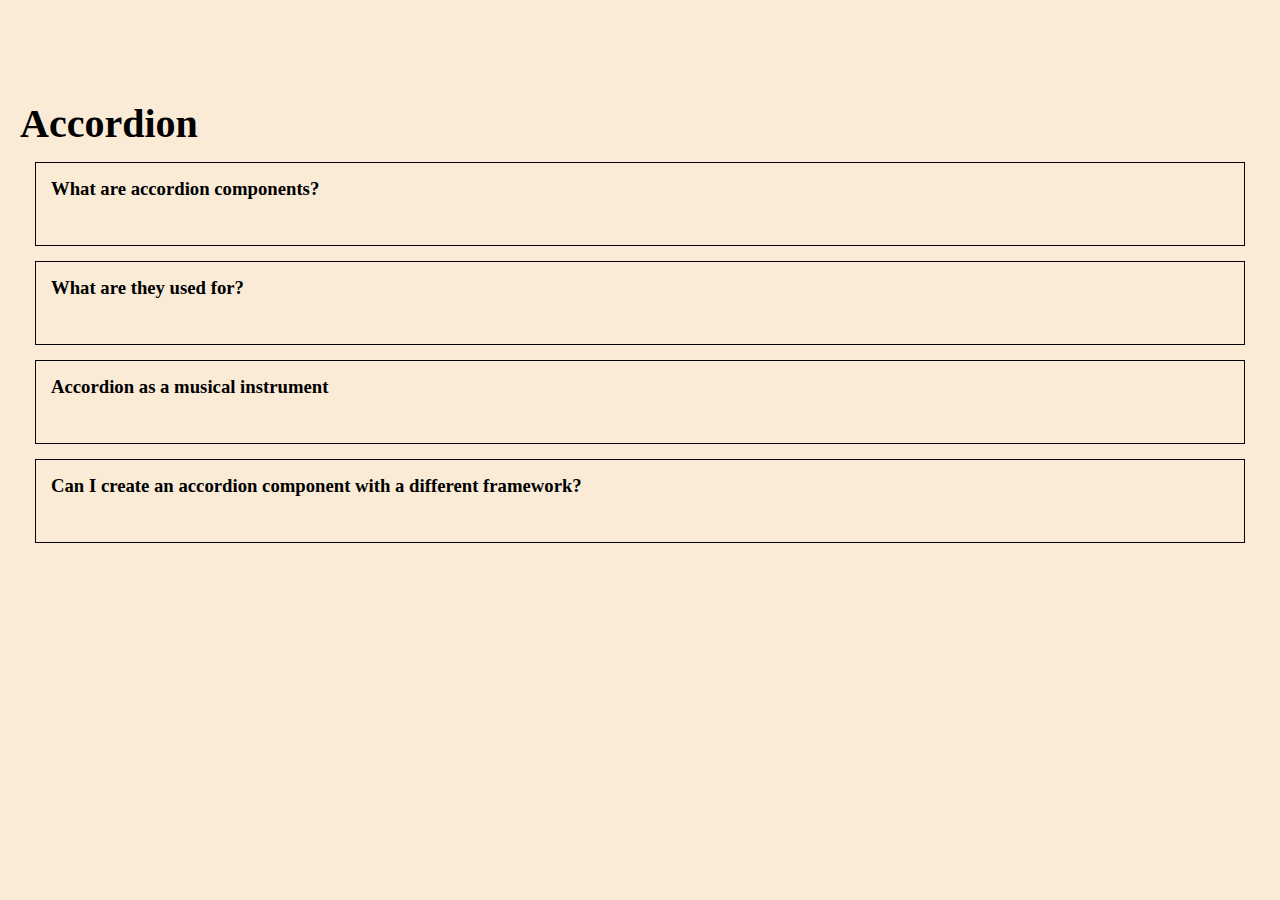
<file: Accordian/index.html>
<!DOCTYPE html>
<html>
  <head>
    <meta charset="UTF-8" />
    <meta name="viewport" content="width=device-width, initial-scale=1.0" />
    <title>Accordion</title>
    <link
      rel="stylesheet"
      href="https://cdnjs.cloudflare.com/ajax/libs/font-awesome/6.5.1/css/all.min.css"
      integrity="sha512-DTOQO9RWCH3ppGqcWaEA1BIZOC6xxalwEsw9c2QQeAIftl+Vegovlnee1c9QX4TctnWMn13TZye+giMm8e2LwA=="
      crossorigin="anonymous"
      referrerpolicy="no-referrer"
    />
    <link rel="stylesheet" href="style.css" />
  </head>
  <body>
    <section class="section">
      <div class="container">
        <h1>Accordion</h1>
        <div class="accordion"></div>
      </div>
    </section>
    <script src="main.js"></script>
  </body>
</html>
</file>
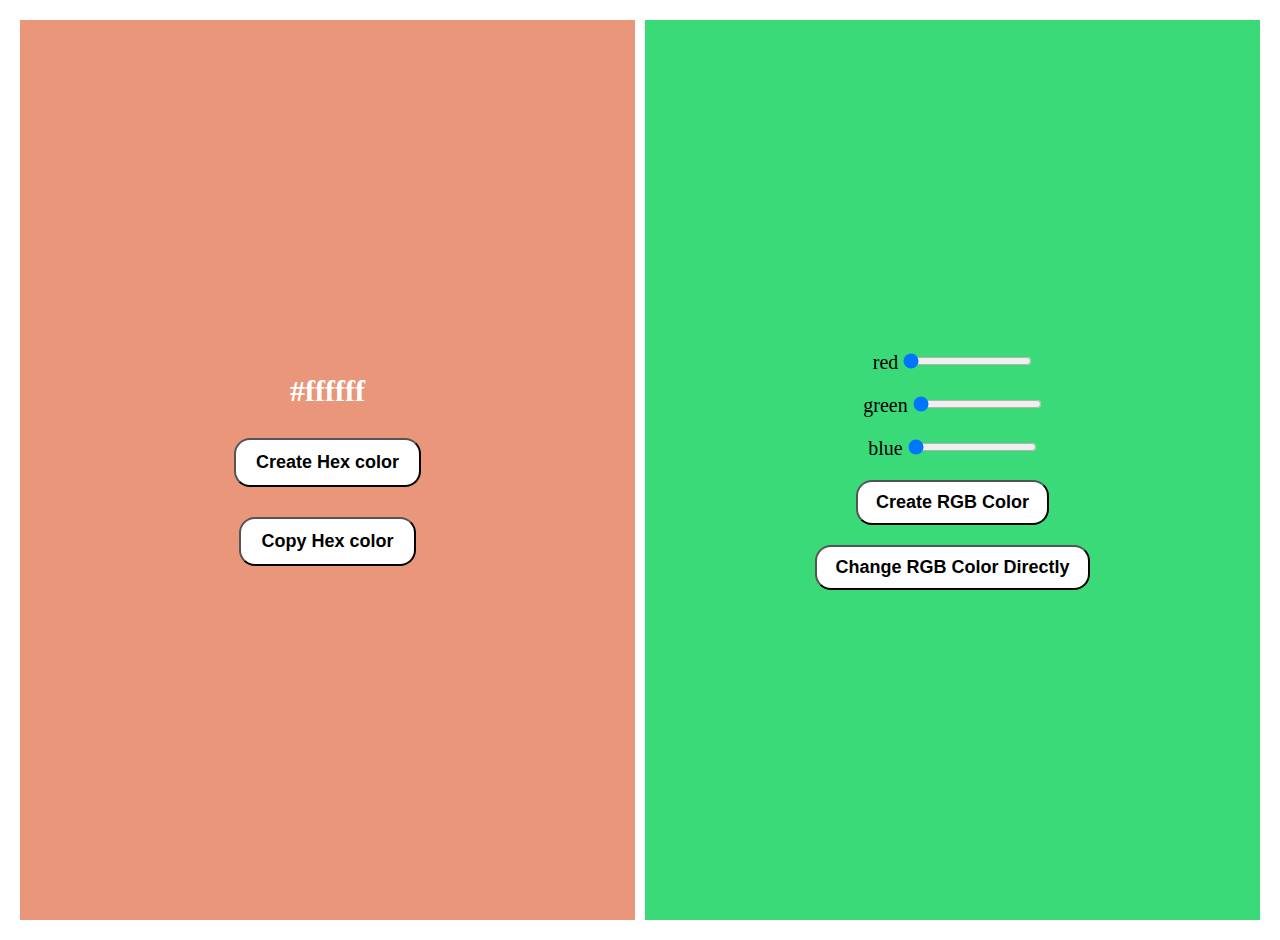
<file: Random Color/index.html>
<!DOCTYPE html>
<html lang="en">
  <head>
    <meta charset="UTF-8" />
    <meta name="viewport" content="width=device-width, initial-scale=1.0" />
    <title>Document</title>
    <link rel="stylesheet" href="Style.css"></link>
  </head>
  <body>
    <div class="random-color">
      <div class="hex-color">
        <p class="hex-color-value">#ffffff</p>
        <button class="hex-btn">Create Hex color</button>
        <button class="hex-copy-color">Copy Hex color</button>
      </div>
      <div class="rgb-color">
        <div> 
            <label for="red">red</label>
            <input type="range" min="0" max="255" value="0" id="red" />
        </div>
        <div>
             <label for="green">green</label>
            <input type="range" min="0" max="255" value="0" id="green" />
        </div>
        <div> 
            <label for="blue">blue</label>
            <input type="range" min="0" max="255" value="0" id="blue" />
        </div>
       <button class="rgb-btn"> Create RGB Color</button>
       <button class="rgb-btn1"> Change RGB Color Directly</button>
       <!-- <p class="rgb-display">rgb(0,0,0)</p> -->
      </div>
    </div>
    <script src="main.js"></script>
  </body>
</html>
</file>
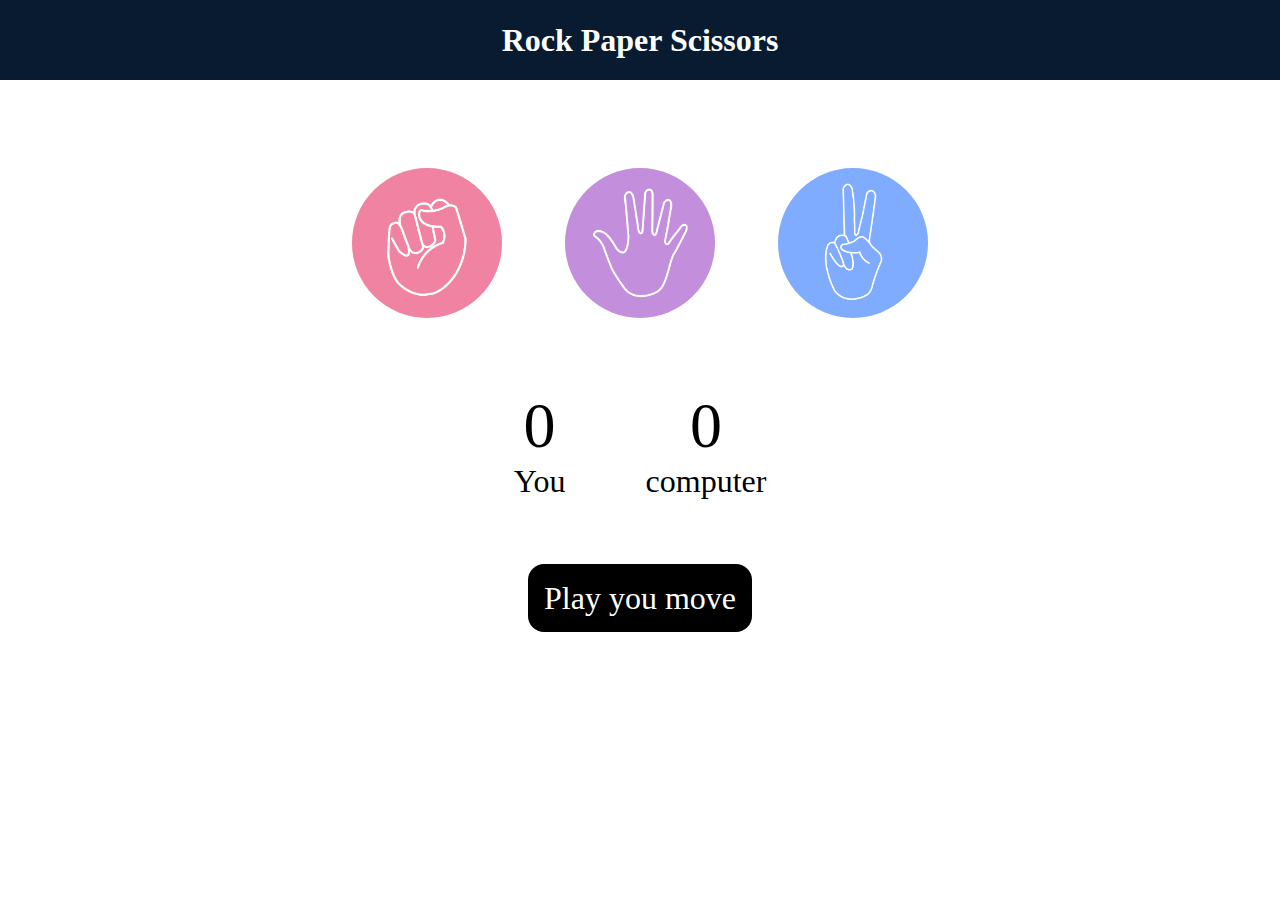
<file: Rock Paper Scissors/index.html>
<!DOCTYPE html>
<html lang="en">
  <head>
    <meta charset="UTF-8" />
    <meta name="viewport" content="width=device-width, initial-scale=1.0" />
    <title>Document</title>
    <link rel="stylesheet" href="style.css" />
  </head>
  <body>
    <h1>Rock Paper Scissors</h1>
    <div class="choices">
      <div class="choice" id="rock">
        <img src="./images/rock.png" />
      </div>
      <div class="choice" id="paper">
        <img src="./images/paper.png" />
      </div>
      <div class="choice" id="scissors">
        <img src="./images/scissors.png" />
      </div>
    </div>
    <div class="score-board">
      <div class="score">
        <p class="us">0</p>
        <p>You</p>
      </div>
      <div class="score">
        <p id="comp-score">0</p>
        <p>computer</p>
      </div>
    </div>
    <div class="msg-container">
      <p id="msg">Play you move</p>
    </div>
    <script src="script.js"></script>
  </body>
</html>
</file>
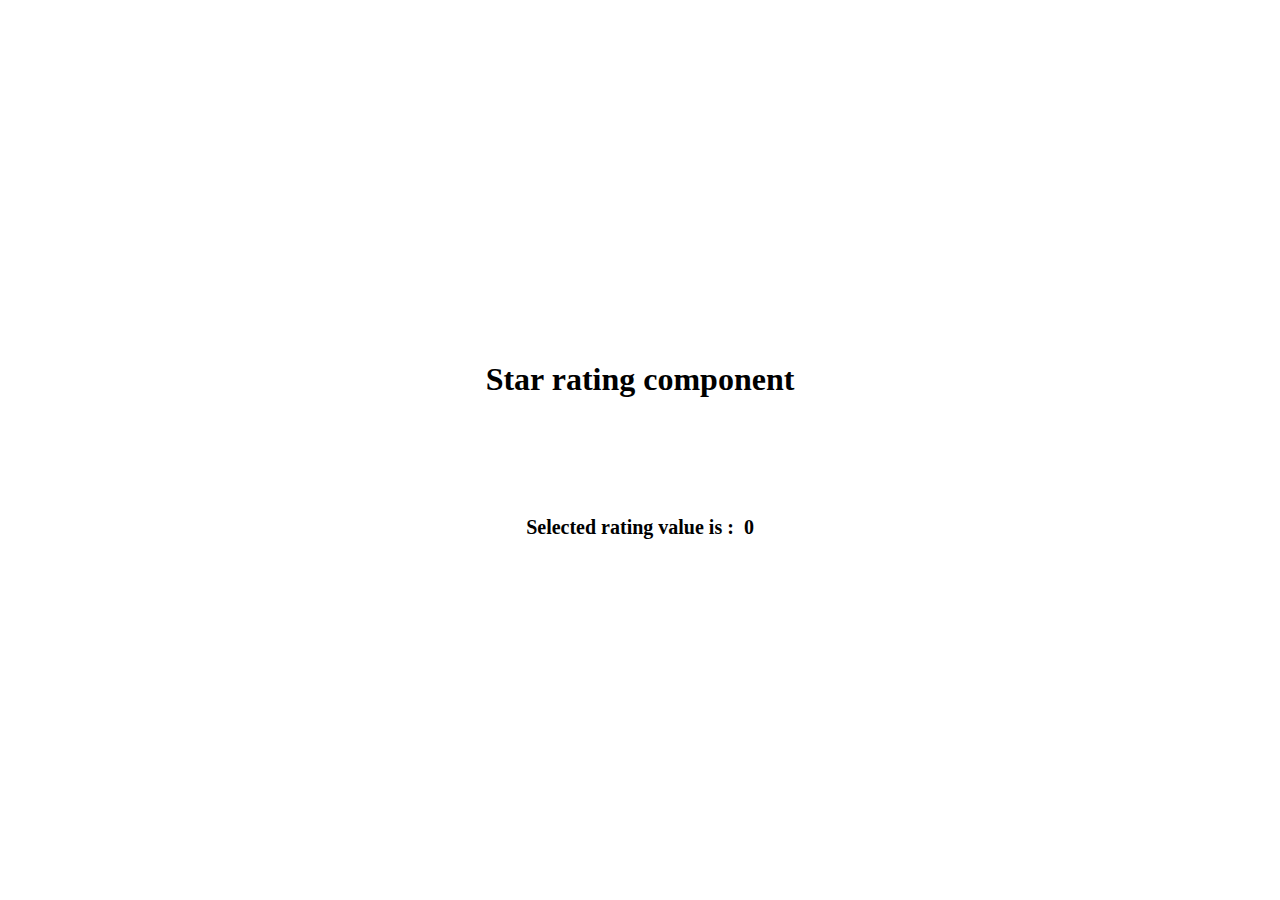
<file: Star Rating/index.html>
<!DOCTYPE html>
<html lang="en">
  <head>
    <meta charset="UTF-8" />
    <meta name="viewport" content="width=device-width, initial-scale=1.0" />
    <title>Star rating component</title>
    <link
      rel="stylesheet"
      href="https://cdnjs.cloudflare.com/ajax/libs/font-awesome/6.5.1/css/all.min.css"
      integrity="sha512-DTOQO9RWCH3ppGqcWaEA1BIZOC6xxalwEsw9c2QQeAIftl+Vegovlnee1c9QX4TctnWMn13TZye+giMm8e2LwA=="
      crossorigin="anonymous"
      referrerpolicy="no-referrer"
    />
    <link rel="stylesheet" href="style.css" />
  </head>
  <body>
    <div class="container">
      <h1>Star rating component</h1>
      <div class="star-rating-container">
        <i class="fa fa-star-o"></i>
        <i class="fa fa-star-o"></i>
        <i class="fa fa-star-o"></i>
        <i class="fa fa-star-o"></i>
        <i class="fa fa-star-o"></i>
      </div>
      <div class="selected-rating-container">
        <p>Selected rating value is :</p>
        <p class="selected-rating-value">0</p>
      </div>
    </div>

    <script src="main.js"></script>
  </body>
</html>
</file>
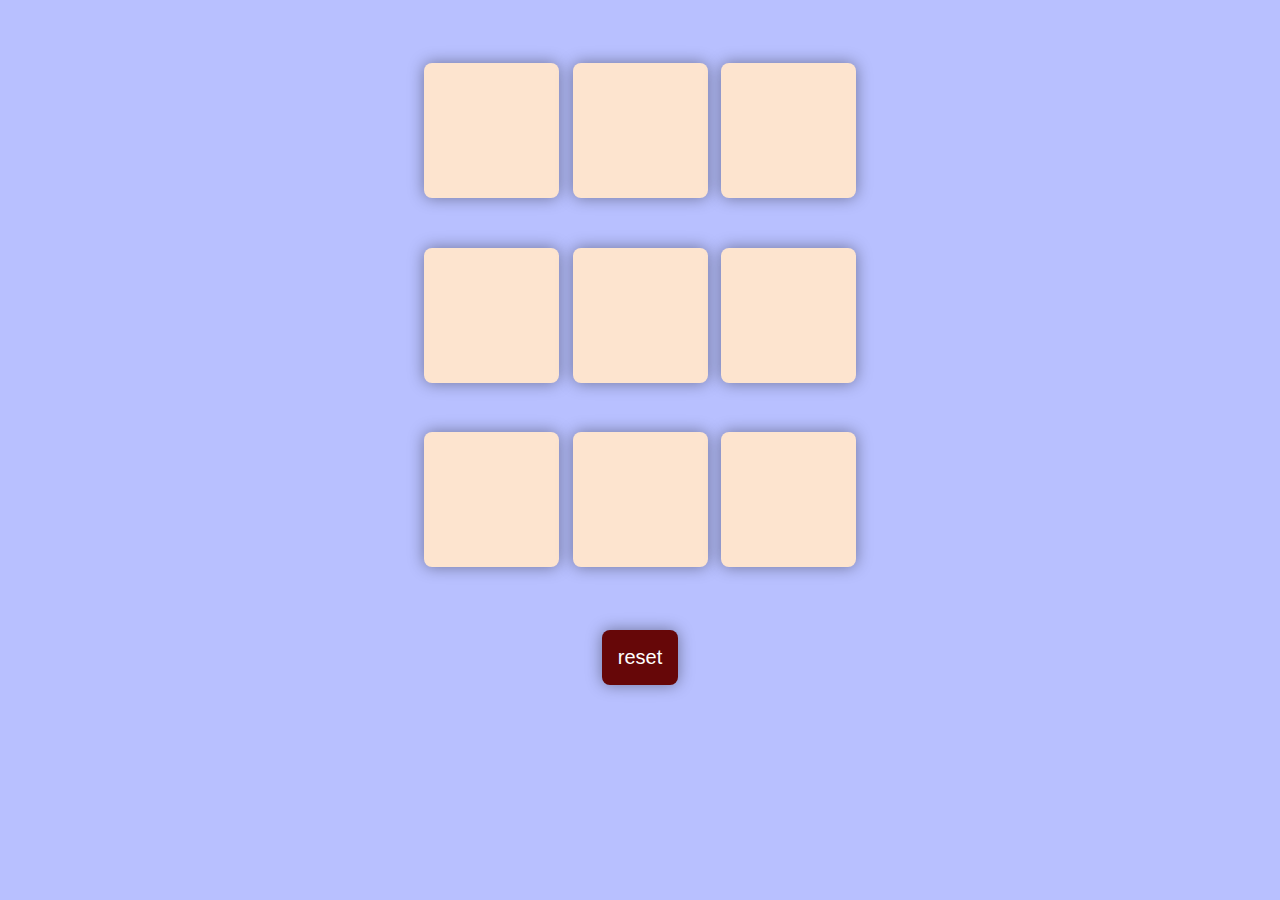
<file: tic tac/index.html>
<!DOCTYPE html>
<html lang="en">
  <head>
    <meta charset="UTF-8" />
    <meta name="viewport" content="width=device-width, initial-scale=1.0" />
    <title>Document</title>
    <link rel="stylesheet" href="style.css" />
  </head>
  <body>
    <div class="msg-container hide">
      <div class="set">
        <p id="msg">Winner</p>
        <button class="new-btn">New game</button>
      </div>
    </div>
    <div class="container">
      <div class="game">
        <button class="box"></button>
        <button class="box"></button>
        <button class="box"></button>
        <button class="box"></button>
        <button class="box"></button>
        <button class="box"></button>
        <button class="box"></button>
        <button class="box"></button>
        <button class="box"></button>
      </div>
    </div>
    <button class="reset">reset</button>
    <script src="script.js"></script>
  </body>
</html>
</file>
<file: Accordian/style.css>
* {
  margin: 0;
  padding: 0;
  box-sizing: border-box;
}

body {
  background-color: antiquewhite;
}
.section {
  min-height: 100vh;
  padding-top: 100px;
}
.container {
  max-width: 1440px;
  margin-left: auto;
  margin-right: auto;
  padding-left: 20px;
  padding-right: 20px;
}
h1 {
  font-size: 40px;
}
.accordian {
  max-width: 700px;
  margin: auto;
}
.accordian_item {
  border: 1px solid rgb(5, 5, 5);
  padding: 15px;
  margin: 15px;
}
.accordian_title {
  display: flex;
  align-items: center;

  gap: 30px;
  padding-bottom: 30px;
}
.accordian_content {
  display: none;
}

.accordian_title.active + .accordian_content {
  display: block;
}
.heading {
  text-align: center;
}
</file>
<file: Random Color/Style.css>
* {
  margin: 0;
  padding: 0;
  box-sizing: border-box;
}
body {
  padding: 20px;
  font-size: 20px;
}
.random-color {
  display: flex;
  gap: 10px;
}
.hex-color,
.rgb-color {
  min-height: 100vh;
  flex: 1;
}
.hex-color button {
  padding: 12px 20px;
  cursor: pointer;
  font-size: 18px;
  font-weight: bold;
  background-color: white;
  border-radius: 1rem;
}
.rgb-color button {
  padding: 10px 18px;
  cursor: pointer;
  font-size: 18px;
  font-weight: bold;
  background-color: white;
  border-radius: 1rem;
}
.hex-copy-color {
  padding: 10px 18px;
  cursor: pointer;
  font-size: 18px;
  font-weight: bold;
  background-color: white;
  border-radius: 1rem;
}
.rgb-display {
  color: white;
}
.rgb-color {
  display: flex;
  flex-direction: column;
  gap: 20px;
}
.hex-color {
  background-color: darksalmon;
  padding: 20px;
  display: flex;
  justify-content: center;
  align-items: center;
  flex-direction: column;
  gap: 30px;
}
.hex-color-value {
  font-size: 30px;
  font-weight: bold;
  color: white;
}
.rgb-color {
  background-color: rgb(59, 218, 120);
  padding: 20px;
  display: flex;
  justify-content: center;
  align-items: center;
}
</file>
<file: Rock Paper Scissors/style.css>
* {
  margin: 0;
  padding: 0;
  text-align: center;
}
h1 {
  background-color: #081b31;
  color: white;
  height: 5rem;
  line-height: 5rem;
}
.choice {
  height: 165px;
  width: 165px;
  border-radius: 50%;
  display: flex;
  justify-content: center;
  align-items: center;
}
.choice:hover {
  cursor: pointer;
  background-color: black;
}
img {
  height: 150px;
  width: 150px;
  object-fit: cover;
  border-radius: 50%;
}
.choices {
  display: flex;
  justify-content: center;
  align-items: center;
  gap: 3rem;
  margin-top: 5rem;
}
.score-board {
  display: flex;
  justify-content: center;
  align-items: center;
  font-size: 2rem;
  gap: 5rem;
  margin-top: 4rem;
}

#comp-score {
  font-size: 4rem;
}
.us {
  font-size: 4rem;
}
.msg-container {
  margin-top: 5rem;
}
#msg {
  background-color: black;
  color: white;
  font-size: 2rem;
  margin-top: 5rem;
  display: inline;
  padding: 1rem;
  border-radius: 1rem;
}
</file>
<file: Star Rating/style.css>
* {
  margin: 0;
  padding: 0;
  box-sizing: border-box;
}

body {
  padding: 15px;
  text-align: center;
}

.container {
  position: absolute;
  width: 100%;
  top: 50%;
  left: 50%;
  transform: translate(-50%, -50%);
}

.star-rating-container {
  display: flex;
  justify-content: center;
  align-items: center;
  margin-top: 30px;
  margin-bottom: 30px;
}

.fa-star-o::before {
  content: "\f006";
  font-size: 50px;
}

.selected-rating-container {
  display: flex;
  gap: 10px;
  justify-content: center;
}

.selected-rating-container p {
  font-size: 20px;
  font-weight: bold;
}

.fa-star:hover {
  cursor: pointer;
}

.fa-star::before {
  content: "\f005";
  color: rgb(243, 243, 86);
  font-size: 50px;
}
</file>
<file: tic tac/style.css>
* {
  margin: 0;
  padding: 0;
}
body {
  background-color: #b8c0ff;
  text-align: center;
}

.container {
  height: 70vh;
  display: flex;
  justify-content: center;
  align-items: center;
}
.game {
  height: 60vmin;
  width: 60vmin;
  display: flex;
  flex-wrap: wrap;
  justify-content: center;
  align-items: center;
  gap: 1.5vmin;
}
.box {
  height: 15vmin;
  width: 15vmin;

  border: none;
  box-shadow: 0 0 1rem rgba(0, 0, 0, 0.4);
  font-size: 8vmin;
  color: #660708;
  border-radius: 0.5rem;
  background-color: #fde4cf;
}
.box:hover {
  transform: scale(1.02);
}
.reset {
  padding: 1rem;
  font-size: 1.25rem;
  background-color: #660708;
  color: white;
  border-radius: 0.5rem;
  box-shadow: 0 0 1rem rgba(0, 0, 0, 0.4);
  border: none;
}
.reset:hover {
  transform: scale(1.02);
}
.new-btn {
  padding: 1rem;

  font-size: 1rem;
  background-color: #660708;
  color: white;
  border-radius: 0.5rem;
  box-shadow: 0 0 1rem rgba(0, 0, 0, 0.4);
  border: none;
}
.new-btn:hover {
  transform: scale(1.02);
}
#msg {
  color: black;
  font-size: 5vmin;
}
.msg-container {
  height: 10vmin;
}
.hide {
  display: none;
}
.set {
  margin-top: 5vmin;
  display: flex;
  flex-direction: column;
  flex-wrap: wrap;
  justify-content: center;
  align-items: center;
  gap: 2vmin;
}
</file>
